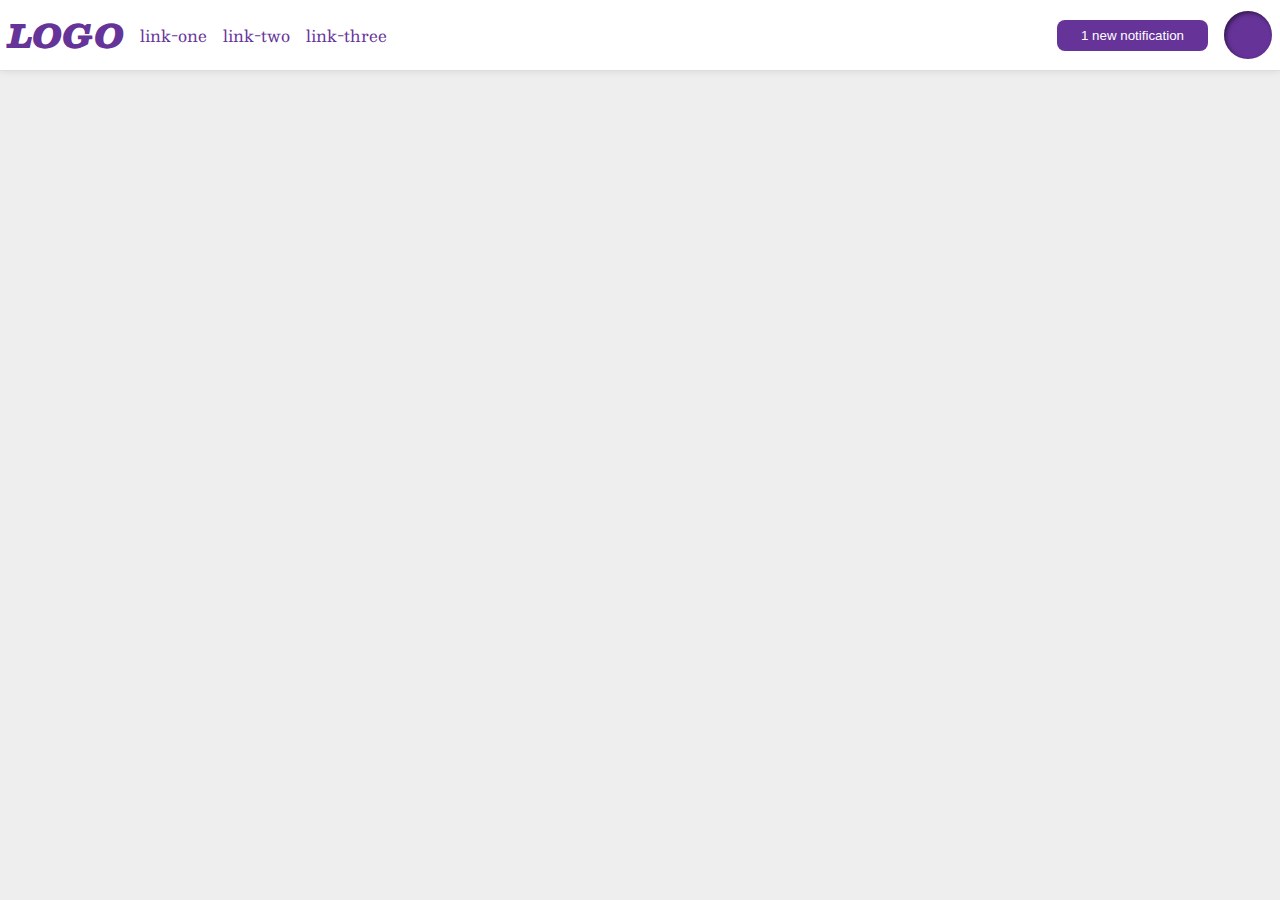
<file: flex/03-flex-header-2/index.html>
<!DOCTYPE html>
<html lang="en">
  <head>
    <meta charset="UTF-8">
    <meta http-equiv="X-UA-Compatible" content="IE=edge">
    <meta name="viewport" content="width=device-width, initial-scale=1.0">
    <title>Flex Header 2</title>
    <link rel="stylesheet" href="style.css">
  </head>
  <body>
    <div class="header">
      <div class="left">
        <div class="logo">
          LOGO
        </div>
        <ul class="links">
          <li><a href="google.com">link-one</a></li>
          <li><a href="google.com">link-two</a></li>
          <li><a href="google.com">link-three</a></li>
        </ul>
      </div>
      <div class="right">
        <button class="notifications">
          1 new notification
        </button>
        <div class="profile-image"></div>
      </div>
    </div>
  </body>
</html>
</file>
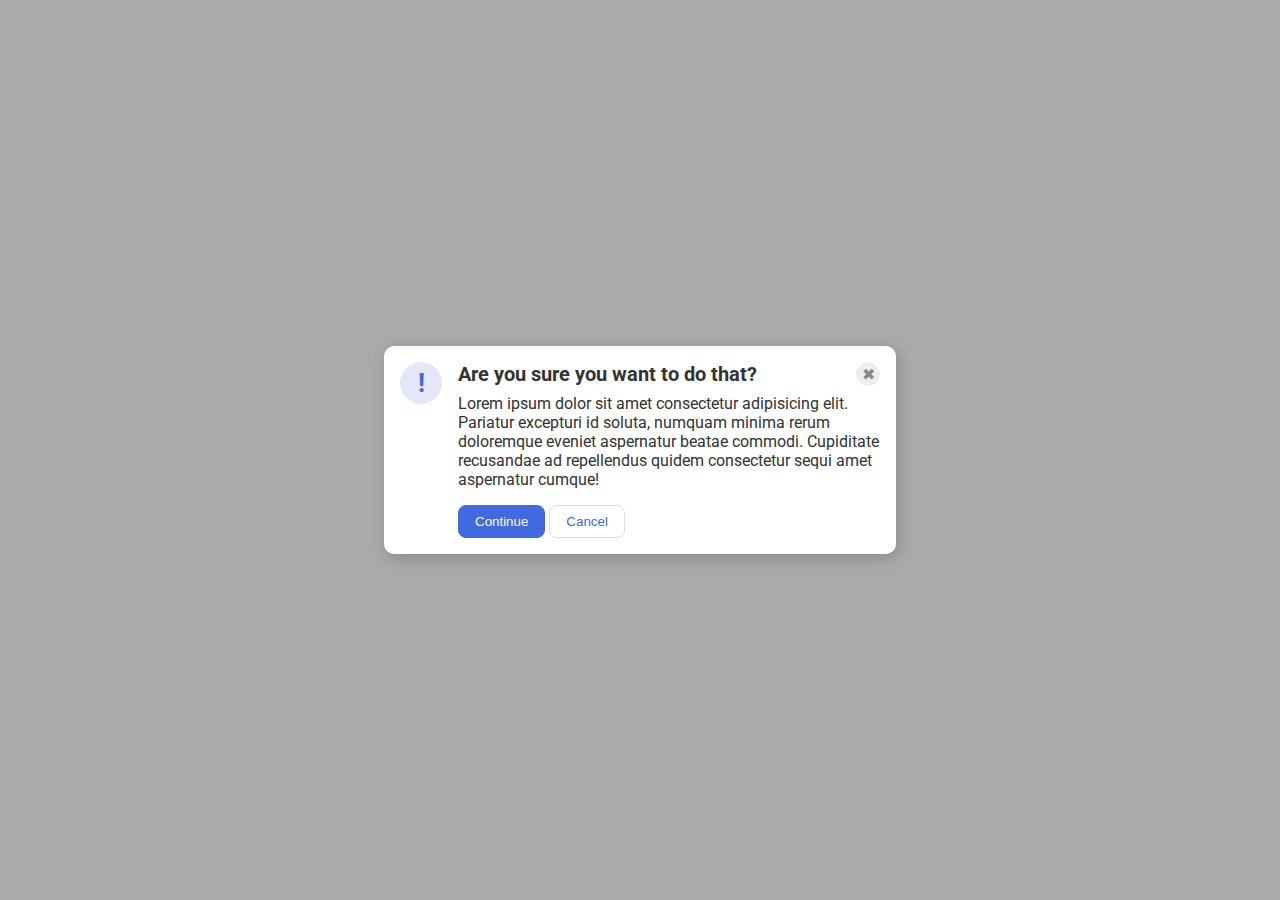
<file: flex/05-flex-modal/index.html>
<!DOCTYPE html>
<html lang="en">
  <head>
    <meta charset="UTF-8">
    <meta http-equiv="X-UA-Compatible" content="IE=edge">
    <meta name="viewport" content="width=device-width, initial-scale=1.0">
    <link rel="stylesheet" href="style.css">
    <title>Modal</title>
  </head>
  <body>
    <div class="modal">
      
        <div class="icon">!</div>

        <div class="container">
          <div class="header">Are you sure you want to do that?
            <button class="close-button">✖</button>
          </div>

          <div class="text">Lorem ipsum dolor sit amet consectetur adipisicing elit. Pariatur excepturi id soluta, numquam minima rerum doloremque eveniet aspernatur beatae commodi. Cupiditate recusandae ad repellendus quidem consectetur sequi amet aspernatur cumque!</div>
      
          <button class="continue">Continue</button>
          <button class="cancel">Cancel</button>
        </div>
    </div>
  </body>
</html>
</file>
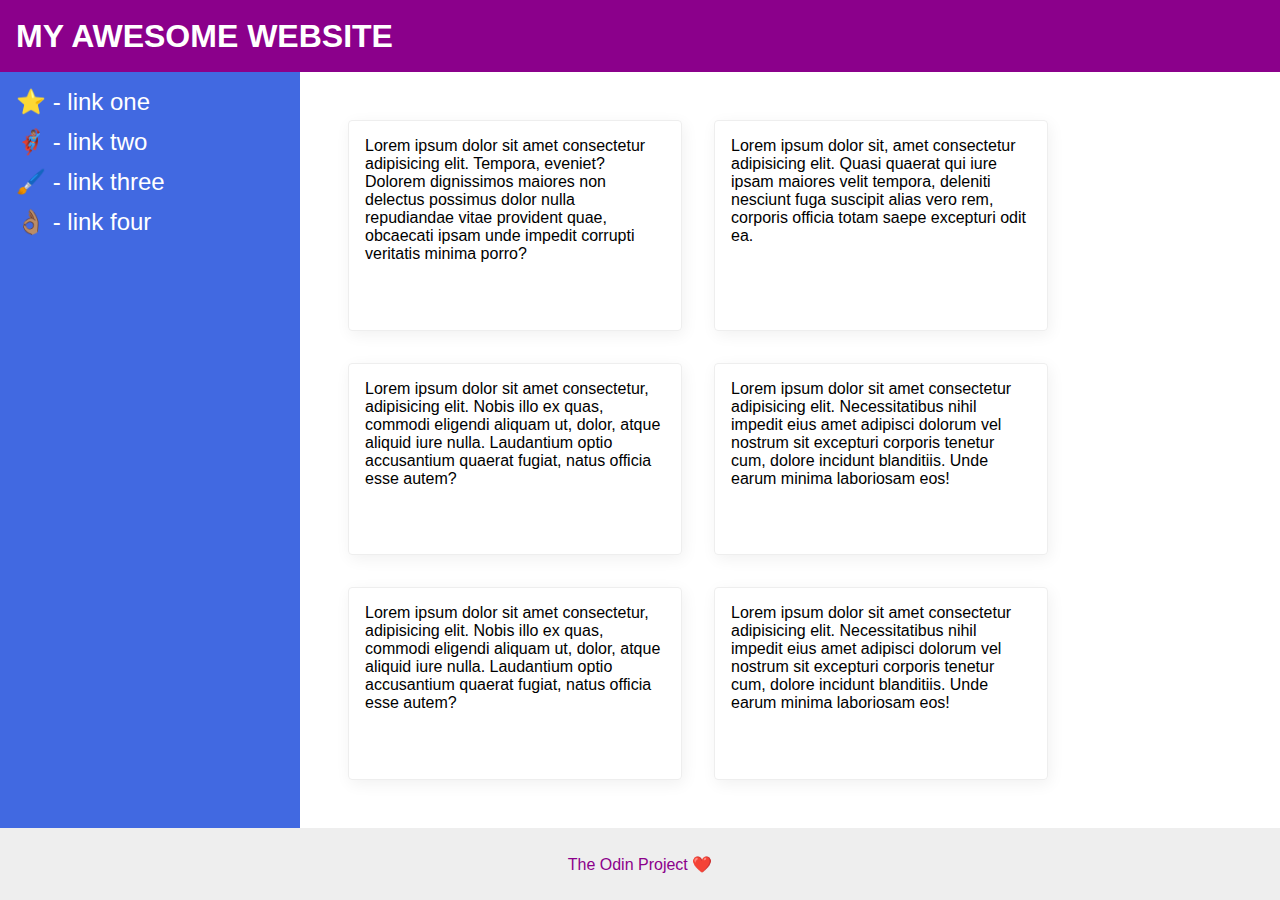
<file: flex/07-flex-layout-2/index.html>
<!DOCTYPE html>
<html lang="en">
  <head>
    <meta charset="UTF-8">
    <meta http-equiv="X-UA-Compatible" content="IE=edge">
    <meta name="viewport" content="width=device-width, initial-scale=1.0">
    <title>The Holy Grail</title>
    <link rel="stylesheet" href="style.css">
  </head>
  <body>
    <div class="header">
      MY AWESOME WEBSITE
    </div>
    
    <div class="body">
      <div class="sidebar">
        <ul>
          <li><a href="#">⭐ - link one</a></li>
          <li><a href="#">🦸🏽‍♂️ - link two</a></li>
          <li><a href="#">🖌️ - link three</a></li>
          <li><a href="#">👌🏽 - link four</a></li>
        </ul>
      </div>

      <div class="container">
        <div class="card">Lorem ipsum dolor sit amet consectetur adipisicing elit. Tempora, eveniet? Dolorem dignissimos maiores non delectus possimus dolor nulla repudiandae vitae provident quae, obcaecati ipsam unde impedit corrupti veritatis minima porro?</div>
        <div class="card">Lorem ipsum dolor sit, amet consectetur adipisicing elit. Quasi quaerat qui iure ipsam maiores velit tempora, deleniti nesciunt fuga suscipit alias vero rem, corporis officia totam saepe excepturi odit ea.</div>
        <div class="card">Lorem ipsum dolor sit amet consectetur, adipisicing elit. Nobis illo ex quas, commodi eligendi aliquam ut, dolor, atque aliquid iure nulla. Laudantium optio accusantium quaerat fugiat, natus officia esse autem?</div>
        <div class="card">Lorem ipsum dolor sit amet consectetur adipisicing elit. Necessitatibus nihil impedit eius amet adipisci dolorum vel nostrum sit excepturi corporis tenetur cum, dolore incidunt blanditiis. Unde earum minima laboriosam eos!</div>
        <div class="card">Lorem ipsum dolor sit amet consectetur, adipisicing elit. Nobis illo ex quas, commodi eligendi aliquam ut, dolor, atque aliquid iure nulla. Laudantium optio accusantium quaerat fugiat, natus officia esse autem?</div>
        <div class="card">Lorem ipsum dolor sit amet consectetur adipisicing elit. Necessitatibus nihil impedit eius amet adipisci dolorum vel nostrum sit excepturi corporis tenetur cum, dolore incidunt blanditiis. Unde earum minima laboriosam eos!</div>
      </div>
    </div>


    <div class="footer">
      The Odin Project ❤️
    </div>
  </body>
</html>
</file>
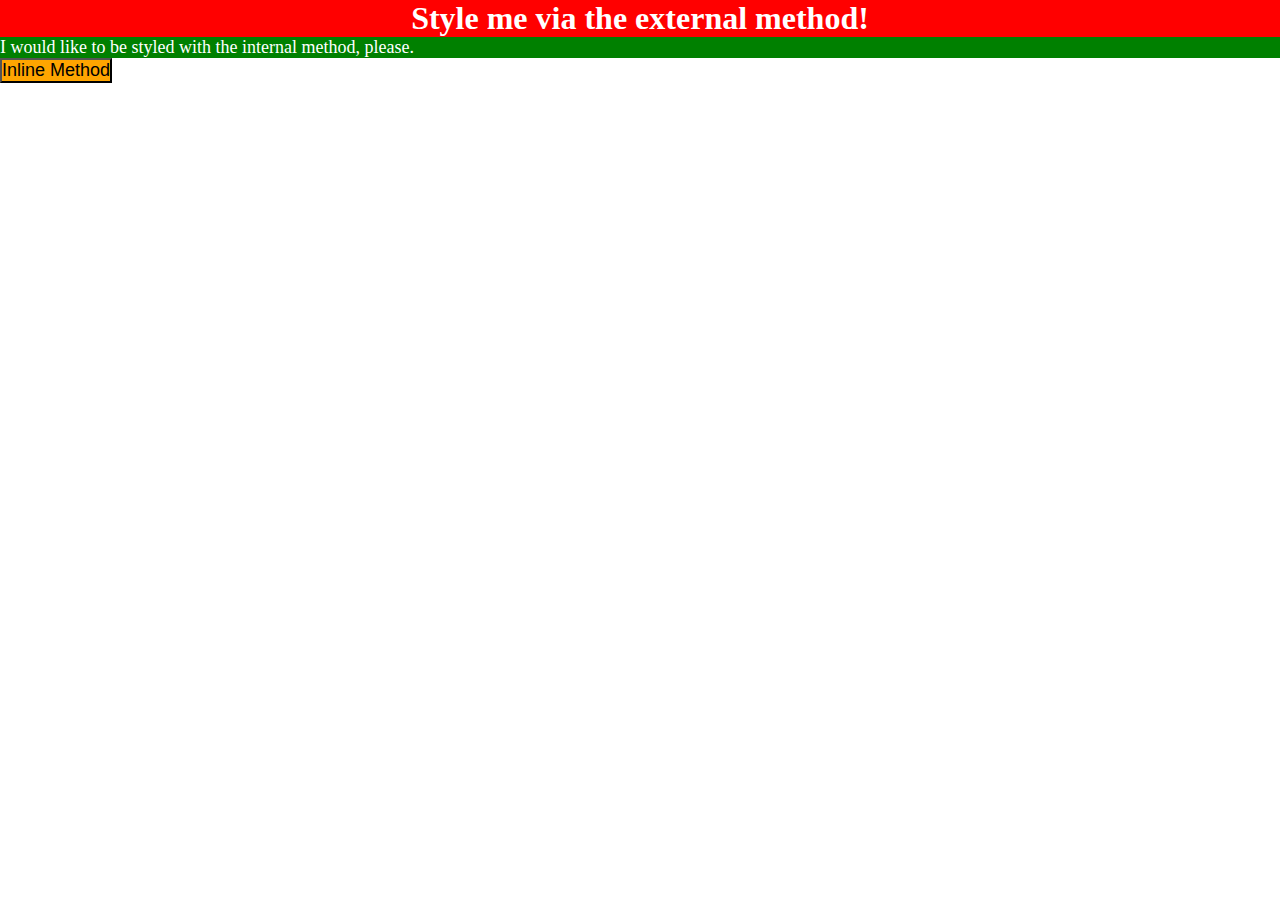
<file: foundations/01-css-methods/index.html>
<!DOCTYPE html>
<html lang="en">
  <head>
    <meta charset="UTF-8">
    <meta http-equiv="X-UA-Compatible" content="IE=edge">
    <meta name="viewport" content="width=device-width, initial-scale=1.0">
    <title>Methods for Adding CSS</title>
    <link rel="stylesheet" href="css/styles.css"/>
    <style>
      p{
        background-color: green;
        color: white;
        font-size: 18px;
      }
    </style>
  </head>
  <body>
    <div>Style me via the external method!</div>
    <p>I would like to be styled with the internal method, please.</p>
    <button style="background-color: orange; font-size: 18px;">Inline Method</button>
  </body>
</html>
</file>
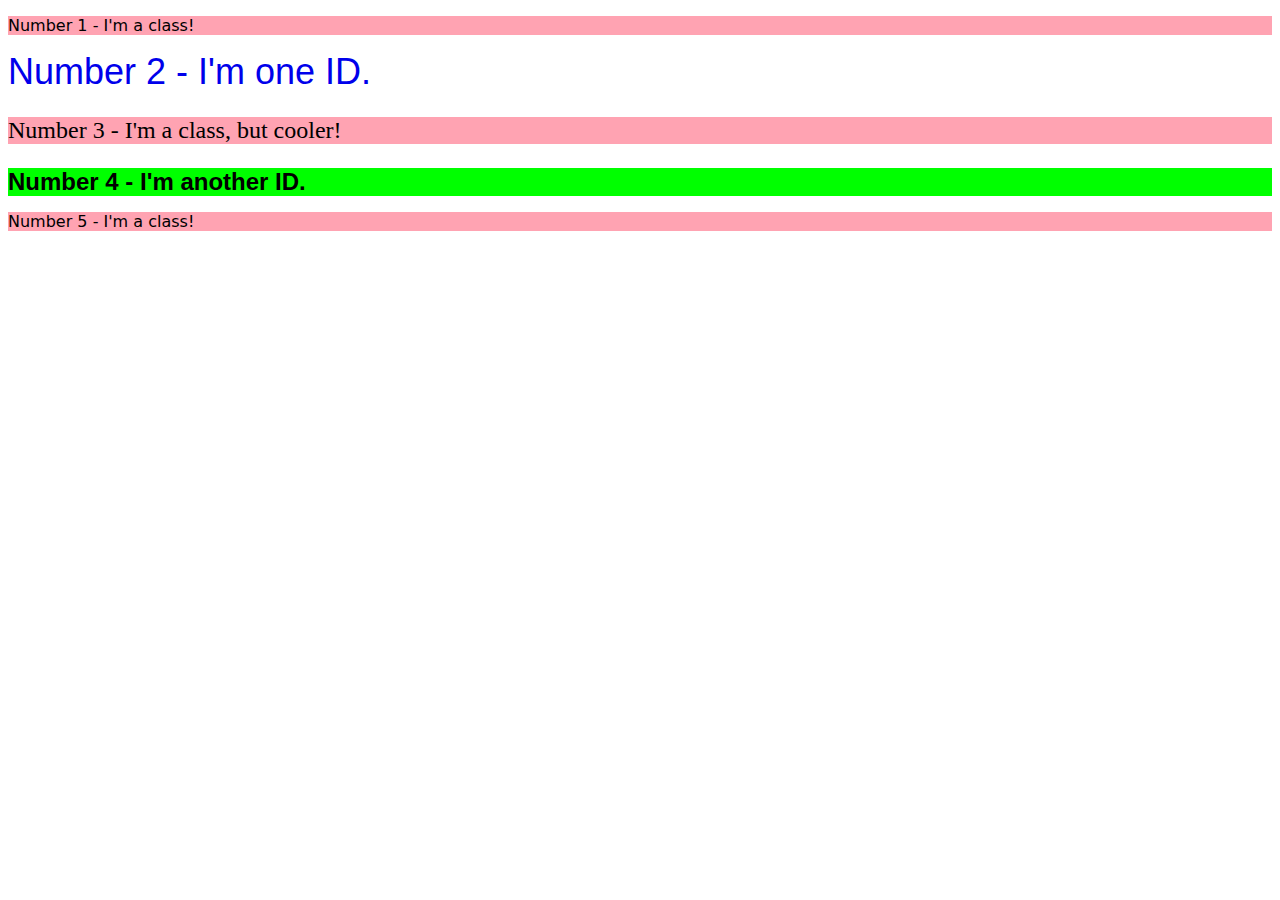
<file: foundations/02-class-id-selectors/index.html>
<!DOCTYPE html>
<html lang="en">
  <head>
    <meta charset="UTF-8">
    <meta http-equiv="X-UA-Compatible" content="IE=edge">
    <meta name="viewport" content="width=device-width, initial-scale=1.0">
    <title>Class and ID Selectors</title>
    <link rel="stylesheet" href="css/style.css">
  </head>
  <body>
    <p class="oddNumber">Number 1 - I'm a class!</p>
    <div id="second">Number 2 - I'm one ID.</div>
    <p class="oddNumber third">Number 3 - I'm a class, but cooler!</p>
    <div id="fourth">Number 4 - I'm another ID.</div>
    <p class="oddNumber">Number 5 - I'm a class!</p>
  </body>
</html>
</file>
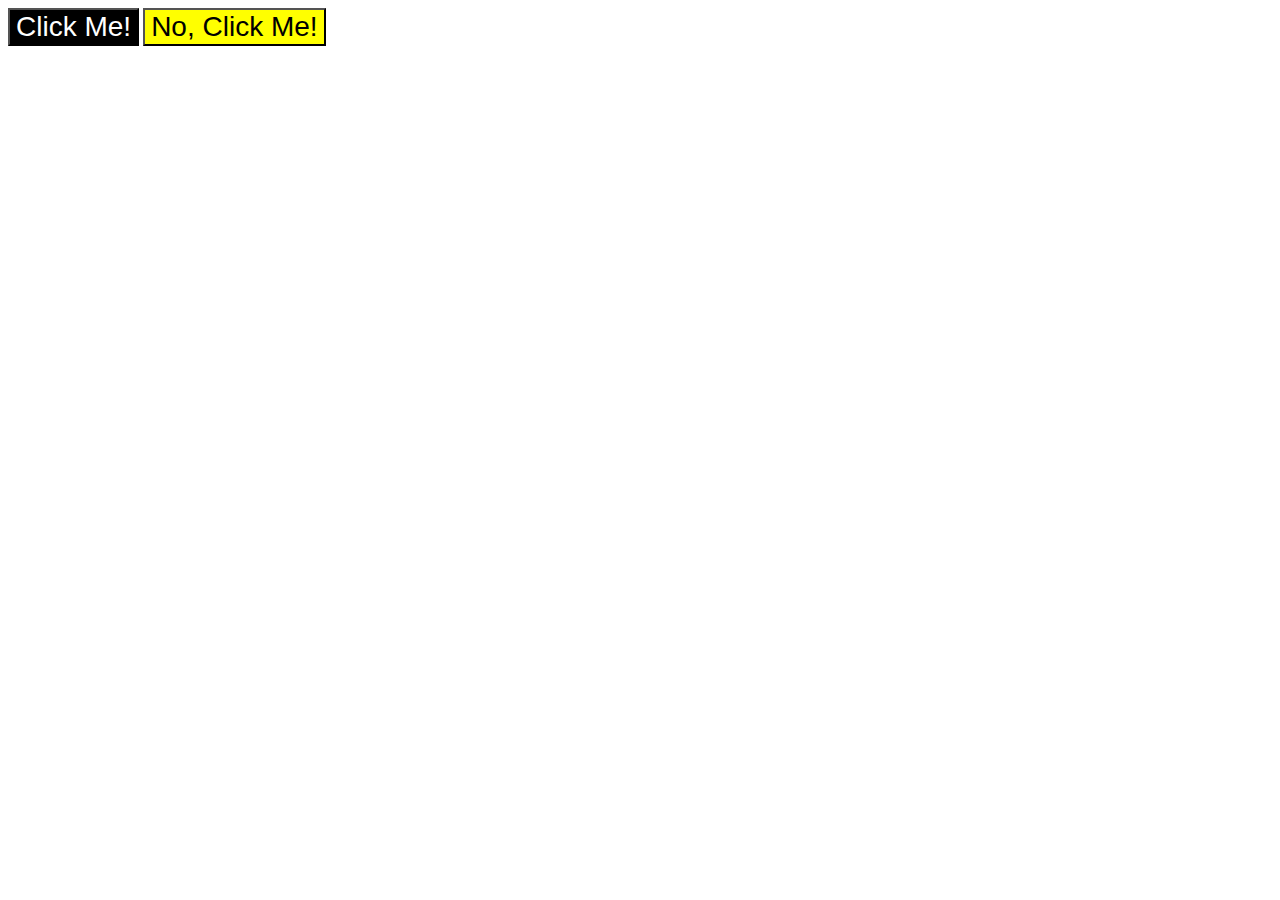
<file: foundations/03-grouping-selectors/index.html>
<!DOCTYPE html>
<html lang="en">
  <head>
    <meta charset="UTF-8">
    <meta http-equiv="X-UA-Compatible" content="IE=edge">
    <meta name="viewport" content="width=device-width, initial-scale=1.0">
    <title>Grouping Selectors</title>
    <link rel="stylesheet" href="css/style.css">
  </head>
  <body>
    <button class="firstButton">Click Me!</button>
    <button class="secondButton">No, Click Me!</button>
  </body>
</html>
</file>
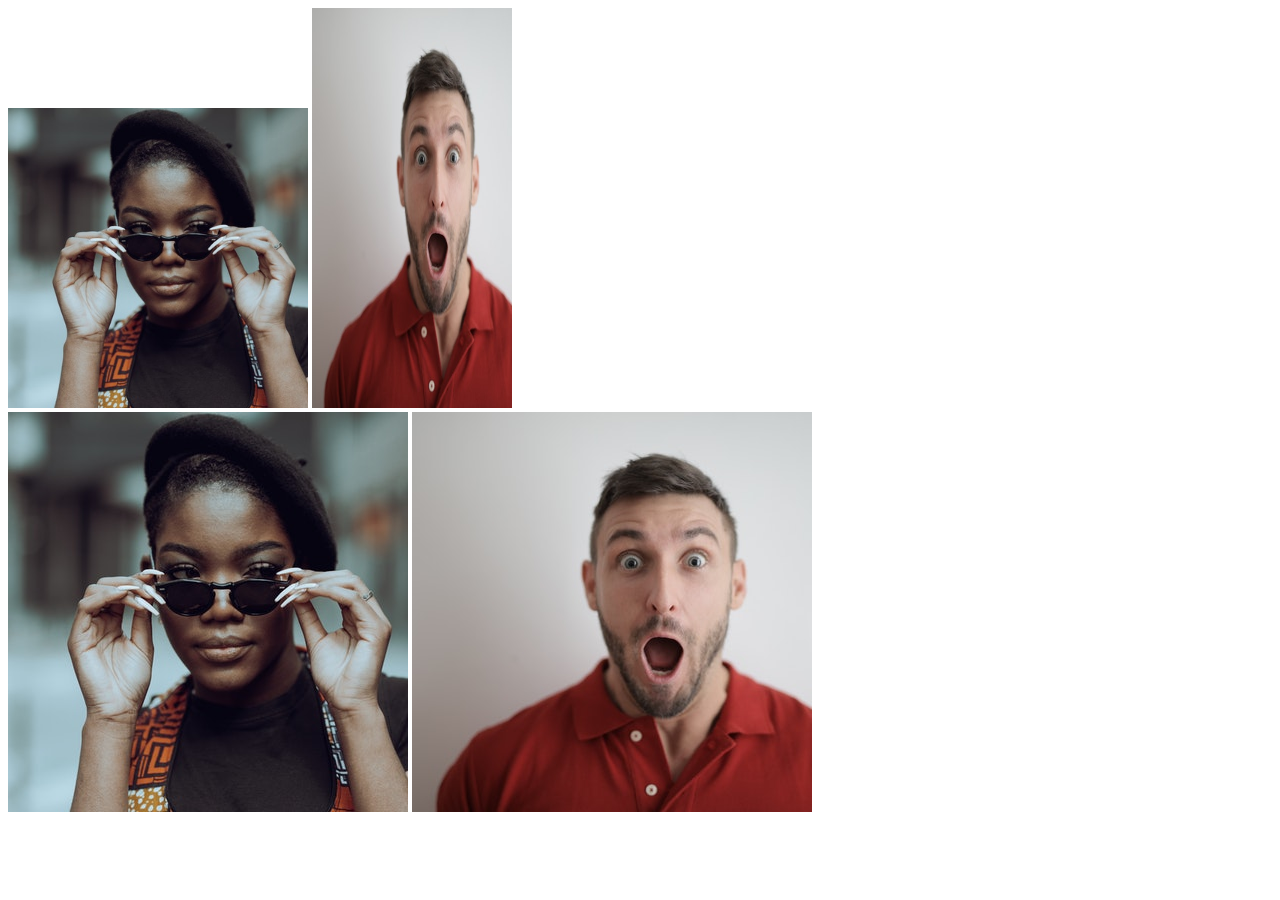
<file: foundations/04-chaining-selectors/index.html>
<!DOCTYPE html>
<html lang="en">
  <head>
    <meta charset="UTF-8">
    <meta http-equiv="X-UA-Compatible" content="IE=edge">
    <meta name="viewport" content="width=device-width, initial-scale=1.0">
    <title>Chaining Selectors</title>
    <link rel="stylesheet" href="css/style.css">
  </head>
  <body>
    <!-- Check image source path. Review Foundations lesson - Links and Images -->
    <!-- Use the classes BELOW this line -->
    <div>
      <img class="avatar proportioned" src="images/pexels-katho-mutodo-8434791.jpg" alt="Woman with glasses">
      <img class="avatar distorted" src="images/pexels-andrea-piacquadio-3777931.jpg" alt="Man with surprised expression">
    </div>
    <!-- Use the classes ABOVE this line -->
    <div>
      <img class="original proportioned" src="images/pexels-katho-mutodo-8434791.jpg" alt="Woman with glasses">
      <img class="original distorted" src="images/pexels-andrea-piacquadio-3777931.jpg" alt="Man with surprised expression">
    </div>
  </body>
</html>
</file>
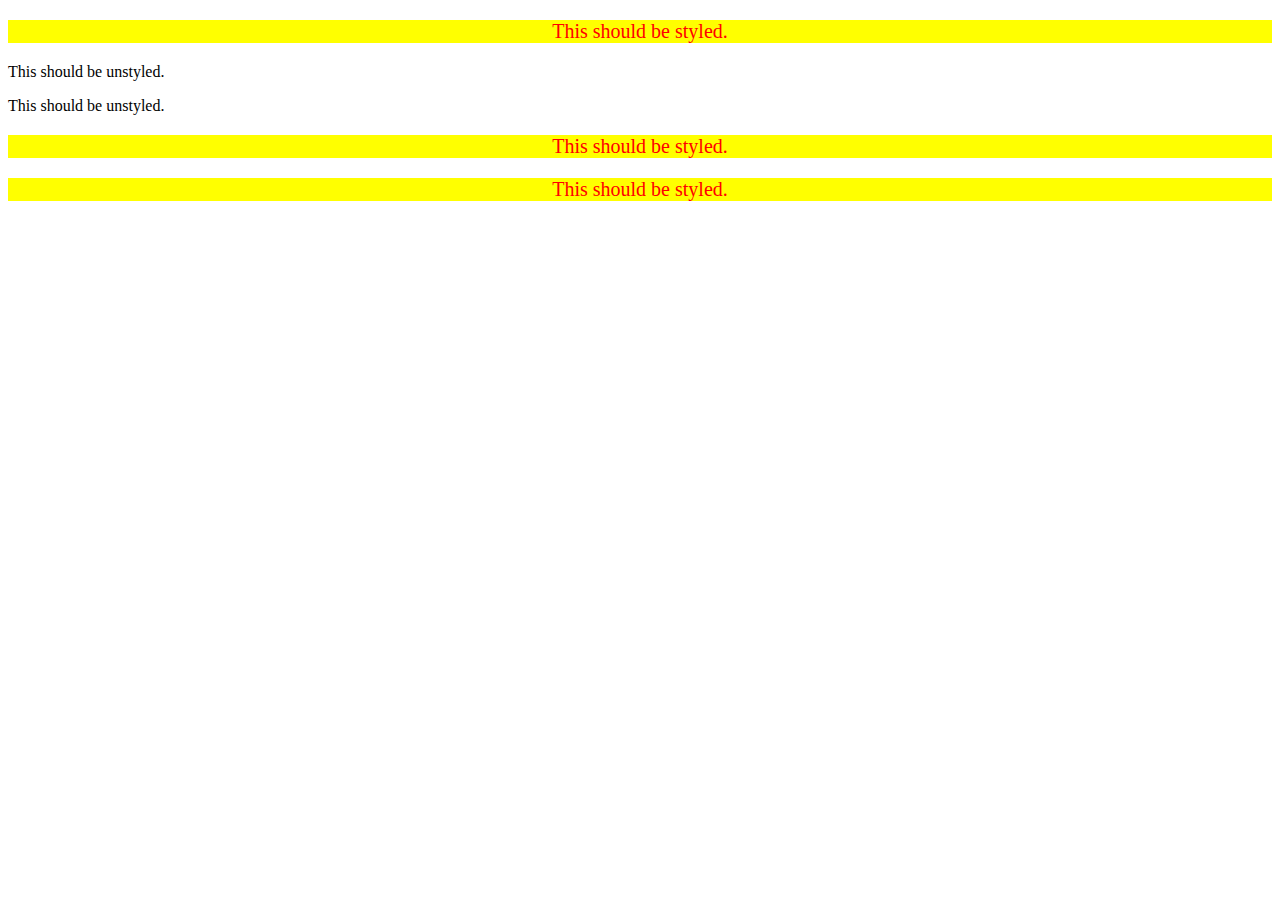
<file: foundations/05-descendant-combinator/index.html>
<!DOCTYPE html>
<html lang="en">
  <head>
    <meta charset="UTF-8">
    <meta http-equiv="X-UA-Compatible" content="IE=edge">
    <meta name="viewport" content="width=device-width, initial-scale=1.0">
    <title>Descendant Combinator</title>
    <link rel="stylesheet" href="css/style.css">
  </head>
  <body>
    <div class="container">
      <p class="text">This should be styled.</p>
    </div>
    <p class="text">This should be unstyled.</p>
    <p class="text">This should be unstyled.</p>
    <div class="container">
      <p class="text">This should be styled.</p>
      <p class="text">This should be styled.</p>
    </div>
  </body>
</html>
</file>
<file: flex/03-flex-header-2/style.css>
/* this is some magical font-importing.  
you'll learn about it later. */
@import url('https://fonts.googleapis.com/css2?family=Besley:ital,wght@0,400;1,900&display=swap');

body {
  margin: 0;
  background: #eee;
  font-family: Besley, serif;
}

.header {
  background: white;
  border-bottom: 1px solid #ddd;
  box-shadow: 0 0 8px rgba(0,0,0,.1);
  display: flex;
  justify-content: space-between;
  align-items: center;
  padding: 8px;
}

.profile-image {
  background: rebeccapurple;
  box-shadow: inset 2px 2px 4px rgba(0,0,0,.5);
  border-radius: 50%;
  width: 48px;
  height: 48px;
  flex-shrink: 0;
}

.logo {
  color: rebeccapurple;
  font-size: 32px;
  font-weight: 900;
  font-style: italic;
}

button {
  border: none;
  border-radius: 8px;
  background: rebeccapurple;
  color: white;
  padding: 8px 24px;
}

a {
  /* this removes the line under our links */
  text-decoration: none;
  color: rebeccapurple;
}

ul {
  list-style-type: none;
  display: flex;
  margin: 0;
  padding: 0;
  gap: 16px;
}

.left, .right{
  display: flex;
  align-items: center;
  gap: 16px;
}
</file>
<file: flex/05-flex-modal/style.css>
@import url('https://fonts.googleapis.com/css2?family=Roboto:wght@400;700&display=swap');

html, body {
  height: 100%;
}

body {
  font-family: Roboto, sans-serif;
  margin: 0;
  background: #aaa;
  color: #333;
  /* I'll give you this one for free lol */
  display: flex;
  align-items: center;
  justify-content: center;
}

.modal {
  background: white;
  width: 480px;
  border-radius: 10px;
  box-shadow: 2px 4px 16px rgba(0,0,0,.2);
  padding: 16px;
  display: flex;
  gap: 16px;
}

.icon {
  color: royalblue;
  font-size: 26px;
  font-weight: 700;
  background: lavender;
  width: 42px;
  height: 42px;
  border-radius: 50%;
  display: flex;
  align-items: center;
  justify-content: center;
  flex-shrink: 0;
}

.close-button {
  background: #eee;
  border-radius: 50%;
  color: #888;
  font-weight: 400;
  font-size: 16px;
  height: 24px;
  width: 24px;
  display: flex;
  align-items: center;
  justify-content: center;
  border: 1px solid #eee;
  padding: 0;
}

button {
  cursor: pointer;
  padding: 8px 16px;
  border-radius: 8px;
}

button.continue {
  background: royalblue;
  border: 1px solid royalblue;
  color: white;
}

button.cancel {
  background: white;
  border: 1px solid #ddd;
  color: royalblue;
}

/* code */

.header{
  display: flex;
  font-size: 20px;
  font-weight: bold;
  justify-content: space-between;
  align-items: center;
  margin-bottom: 8px;
}

.text{
  margin-bottom: 16px;
}
</file>
<file: flex/07-flex-layout-2/style.css>
body {
  font-family: -apple-system, BlinkMacSystemFont, 'Segoe UI', Roboto, Oxygen, Ubuntu, Cantarell, 'Open Sans', 'Helvetica Neue', sans-serif;
  margin: 0;
  min-height: 100vh;
  display: flex;
  flex-direction: column;
}

.header {
  height: 72px;
  background: darkmagenta;
  color: white;
  display: flex;
  align-items: center;
  padding: 0px 16px;
  font-size: 32px;
  font-weight: bold;
}

.footer {
  height: 72px;
  background: #eee;
  color: darkmagenta;
  display: flex;
  justify-content: center;
  align-items: center;
}

.sidebar {
  width: 300px;
  background: royalblue;
  box-sizing: border-box;
  flex-shrink: 0;
  padding: 16px;
}

.body{
  display: flex;
  flex: 1;
}

li{
  margin-bottom: 12px;
}

li a{
  text-decoration: none;
  color: white;
  font-size: 24px;
}

ul{
  list-style-type: none;
  margin: 0;
  padding: 0;
}

.container{
  display: flex;
  flex: 1;
  flex-wrap: wrap;
  padding: 32px;
}

.card {
  border: 1px solid #eee;
  box-shadow: 2px 4px 16px rgba(0,0,0,.06);
  border-radius: 4px;
  width: 300px;
  padding: 16px;
  margin: 16px;
}
</file>
<file: foundations/01-css-methods/css/styles.css>
*{
    margin:0px;
    padding:0px;
}

div{
    background-color: red;
    color: white;
    font-size: 32px;
    text-align: center;
    font-weight: bold;
}
</file>
<file: foundations/02-class-id-selectors/css/style.css>
/* Style all odd-numbered HTML elements */

.oddNumber{
    background-color: hsl(350, 100%, 82%);
    font-family: "Verdana", "DejaVu Sans", sans-serif;
}

/* Style individual HTML elements */

#second{
    color: hsl(240, 100%, 46%);
    font-size: 36px;
    font-family: Verdana, Tahoma, sans-serif;
}

.third{
    font-size: 24px;
    font-family: Georgia, 'Times New Roman', Times, serif;
}

#fourth{
    background-color: lime;
    font-size: 24px;
    font-weight: bold;
    font-family: 'Arial Narrow', Arial, sans-serif;
}
</file>
<file: foundations/03-grouping-selectors/css/style.css>
.firstButton, .secondButton{
    font-size: 28px;
    font-family: Helvetica, "Times New Roman", sans-serif;
}

.firstButton{
    background-color: hsl(0, 0%, 0%);
    color: hsl(0, 0%, 100%);
}

.secondButton{
    background-color: hsl(60, 100%, 50%);
}
</file>
<file: foundations/04-chaining-selectors/css/style.css>
/* Add CSS Styling */

.avatar.proportioned{
    width: 300px;
    height: auto;
}

.avatar.distorted{
    width: 200px;
    height: 400px;
}
</file>
<file: foundations/05-descendant-combinator/css/style.css>
/* Apply style to any child p element that is contained by a div element */

.container .text{
    background-color: hsl(60, 100%, 50%);
    color: hsl(0, 100%, 50%);
    font-size: 20px;
    text-align: center;
}
</file>
